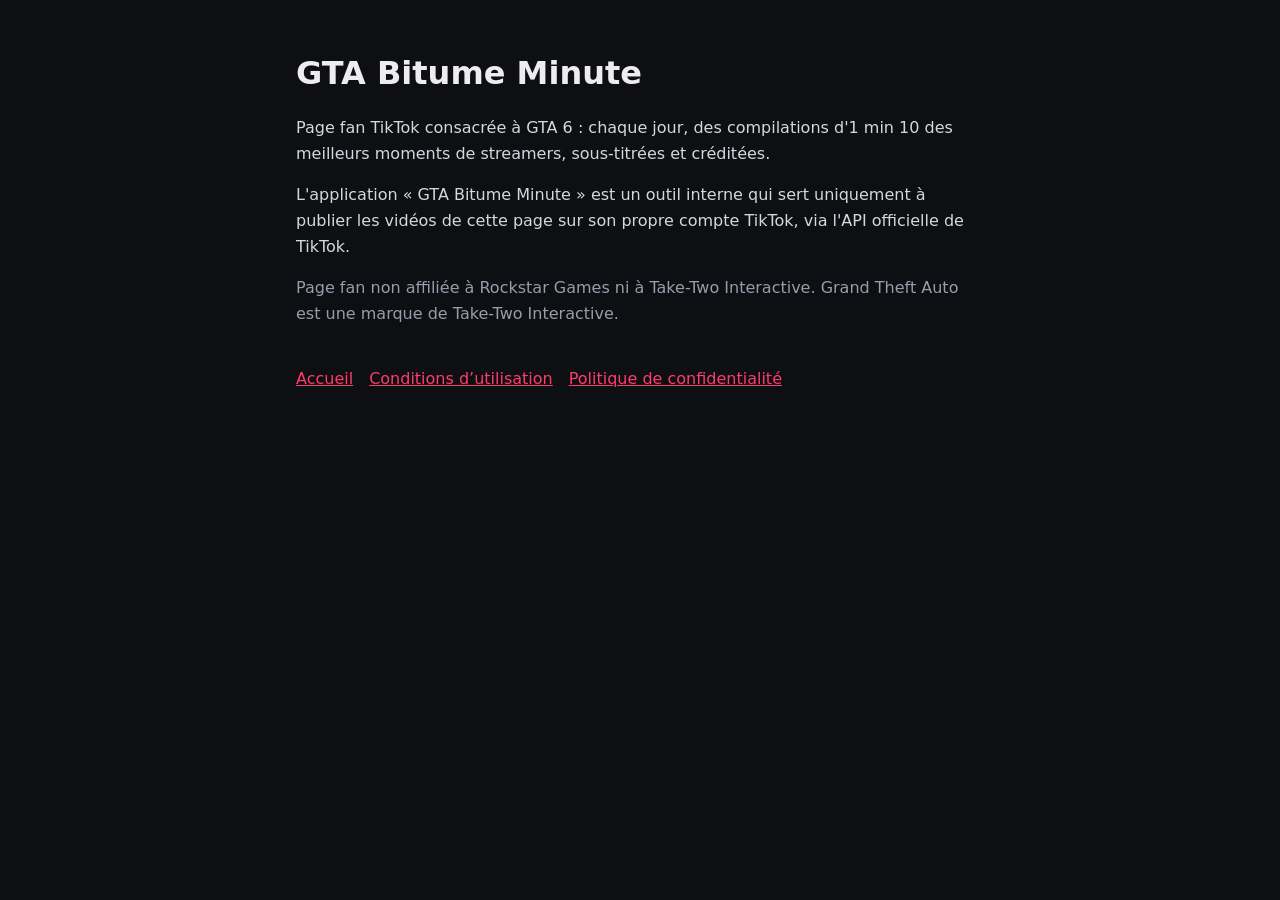
<file: index.html>
<!doctype html><html lang="fr"><head><meta charset="utf-8"><meta name="viewport" content="width=device-width,initial-scale=1"><title>GTA Bitume Minute</title><link rel="stylesheet" href="style.css"></head>
<body><main><h1>GTA Bitume Minute</h1>
<p>Page fan TikTok consacrée à GTA 6 : chaque jour, des compilations d'1 min 10 des meilleurs moments de streamers, sous-titrées et créditées.</p>
<p>L'application « GTA Bitume Minute » est un outil interne qui sert uniquement à publier les vidéos de cette page sur son propre compte TikTok, via l'API officielle de TikTok.</p>
<p class="muted">Page fan non affiliée à Rockstar Games ni à Take-Two Interactive. Grand Theft Auto est une marque de Take-Two Interactive.</p>
<nav><a href="index.html">Accueil</a><a href="conditions.html">Conditions d’utilisation</a><a href="confidentialite.html">Politique de confidentialité</a></nav></main></body></html>
</file>
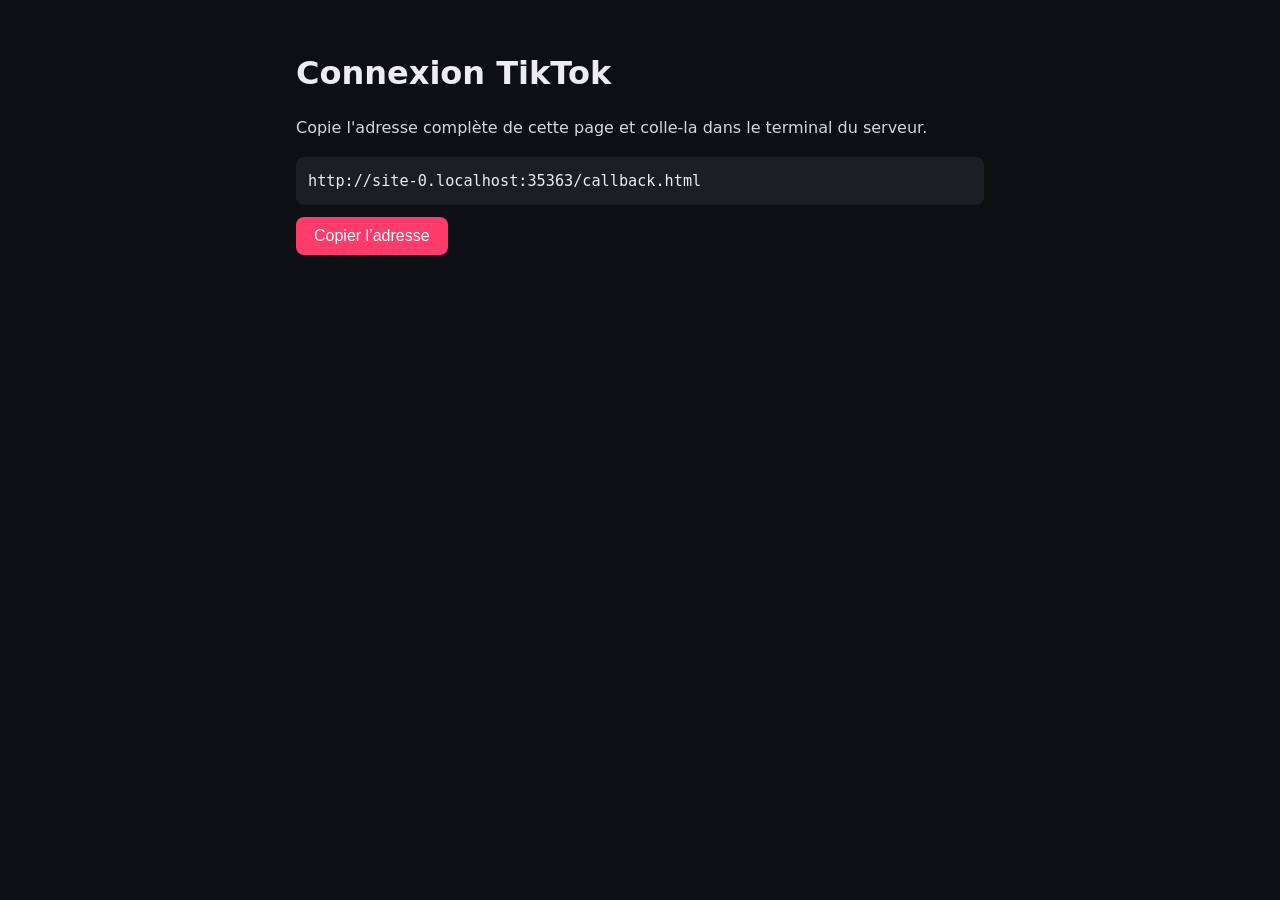
<file: callback.html>
<!doctype html><html lang="fr"><head><meta charset="utf-8"><meta name="viewport" content="width=device-width,initial-scale=1"><title>Connexion TikTok</title><link rel="stylesheet" href="style.css"></head>
<body><main><h1>Connexion TikTok</h1>
<p id="msg">Copie l'adresse complète de cette page et colle-la dans le terminal du serveur.</p>
<code id="url"></code><button id="copier">Copier l’adresse</button>
<script>
const u=location.href;document.getElementById('url').textContent=u;
const p=new URLSearchParams(location.search);
if(p.get('error')){document.getElementById('msg').textContent='TikTok a refusé la connexion : '+p.get('error_description')}
document.getElementById('copier').onclick=()=>navigator.clipboard.writeText(u).then(()=>{document.getElementById('copier').textContent='Copié ✓'});
</script></main></body></html>
</file>
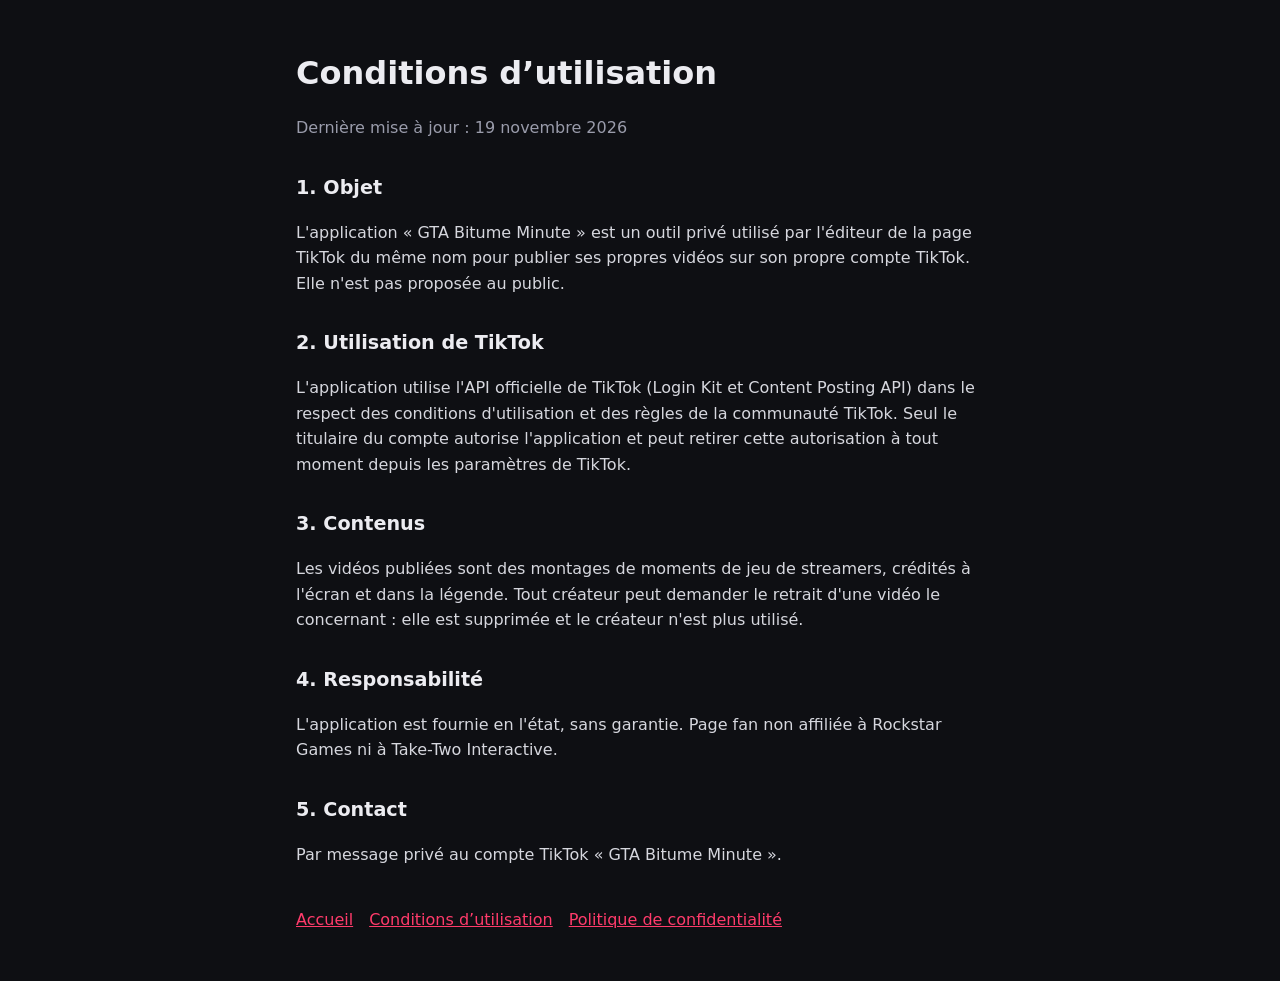
<file: conditions.html>
<!doctype html><html lang="fr"><head><meta charset="utf-8"><meta name="viewport" content="width=device-width,initial-scale=1"><title>Conditions d’utilisation</title><link rel="stylesheet" href="style.css"></head>
<body><main><h1>Conditions d’utilisation</h1><p class="muted">Dernière mise à jour : 19 novembre 2026</p>
<h2>1. Objet</h2><p>L'application « GTA Bitume Minute » est un outil privé utilisé par l'éditeur de la page TikTok du même nom pour publier ses propres vidéos sur son propre compte TikTok. Elle n'est pas proposée au public.</p>
<h2>2. Utilisation de TikTok</h2><p>L'application utilise l'API officielle de TikTok (Login Kit et Content Posting API) dans le respect des conditions d'utilisation et des règles de la communauté TikTok. Seul le titulaire du compte autorise l'application et peut retirer cette autorisation à tout moment depuis les paramètres de TikTok.</p>
<h2>3. Contenus</h2><p>Les vidéos publiées sont des montages de moments de jeu de streamers, crédités à l'écran et dans la légende. Tout créateur peut demander le retrait d'une vidéo le concernant : elle est supprimée et le créateur n'est plus utilisé.</p>
<h2>4. Responsabilité</h2><p>L'application est fournie en l'état, sans garantie. Page fan non affiliée à Rockstar Games ni à Take-Two Interactive.</p>
<h2>5. Contact</h2><p>Par message privé au compte TikTok « GTA Bitume Minute ».</p>
<nav><a href="index.html">Accueil</a><a href="conditions.html">Conditions d’utilisation</a><a href="confidentialite.html">Politique de confidentialité</a></nav></main></body></html>
</file>
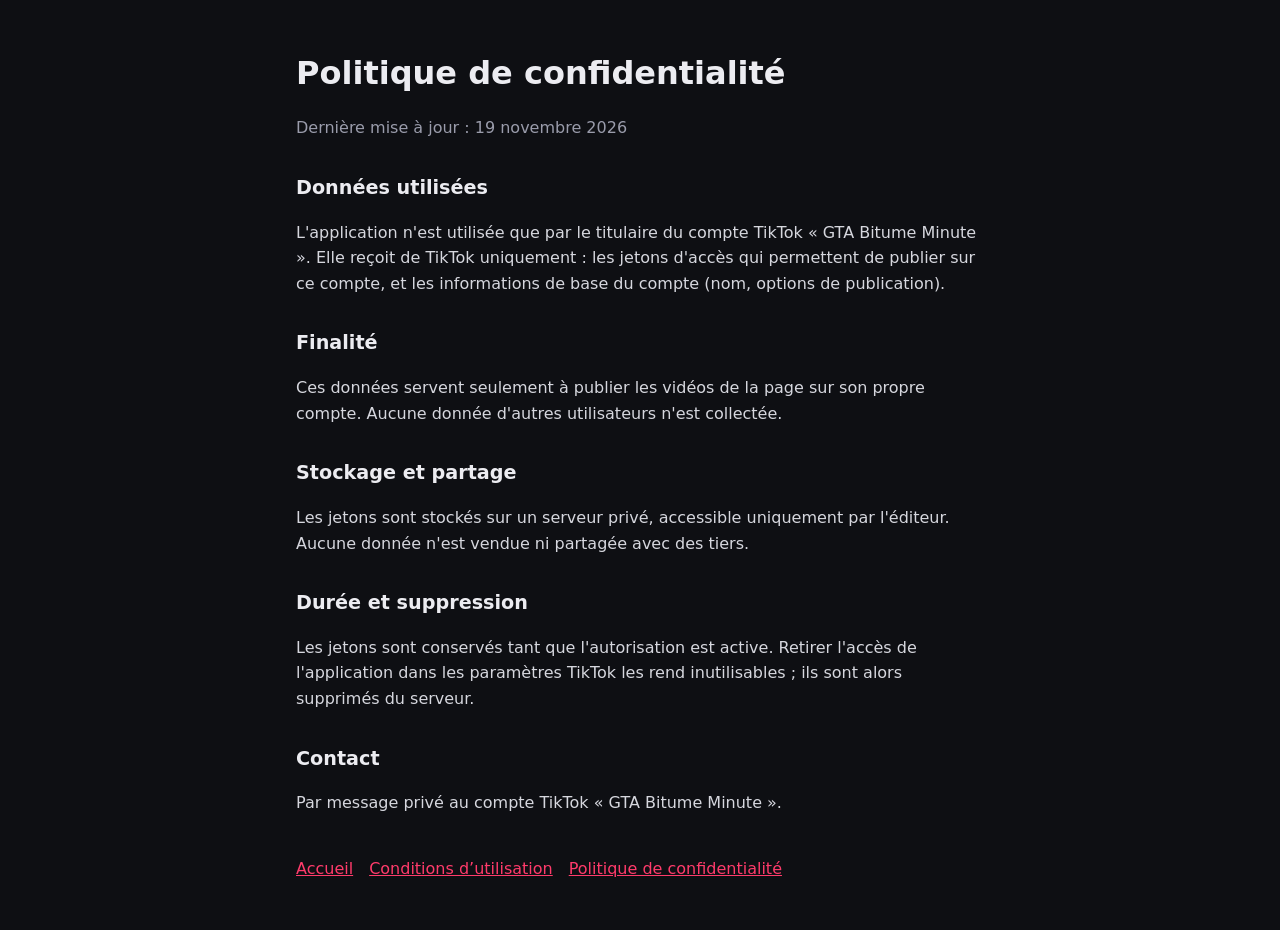
<file: confidentialite.html>
<!doctype html><html lang="fr"><head><meta charset="utf-8"><meta name="viewport" content="width=device-width,initial-scale=1"><title>Politique de confidentialité</title><link rel="stylesheet" href="style.css"></head>
<body><main><h1>Politique de confidentialité</h1><p class="muted">Dernière mise à jour : 19 novembre 2026</p>
<h2>Données utilisées</h2><p>L'application n'est utilisée que par le titulaire du compte TikTok « GTA Bitume Minute ». Elle reçoit de TikTok uniquement : les jetons d'accès qui permettent de publier sur ce compte, et les informations de base du compte (nom, options de publication).</p>
<h2>Finalité</h2><p>Ces données servent seulement à publier les vidéos de la page sur son propre compte. Aucune donnée d'autres utilisateurs n'est collectée.</p>
<h2>Stockage et partage</h2><p>Les jetons sont stockés sur un serveur privé, accessible uniquement par l'éditeur. Aucune donnée n'est vendue ni partagée avec des tiers.</p>
<h2>Durée et suppression</h2><p>Les jetons sont conservés tant que l'autorisation est active. Retirer l'accès de l'application dans les paramètres TikTok les rend inutilisables ; ils sont alors supprimés du serveur.</p>
<h2>Contact</h2><p>Par message privé au compte TikTok « GTA Bitume Minute ».</p>
<nav><a href="index.html">Accueil</a><a href="conditions.html">Conditions d’utilisation</a><a href="confidentialite.html">Politique de confidentialité</a></nav></main></body></html>
</file>
<file: style.css>
:root{--bg:#0e0f13;--fg:#ececf1;--muted:#9a9cab;--accent:#ff3b6b}
*{box-sizing:border-box}body{margin:0;background:var(--bg);color:var(--fg);font:16px/1.6 system-ui,-apple-system,Segoe UI,Roboto,sans-serif}
main{max-width:720px;margin:0 auto;padding:48px 16px}h1{font-size:2rem;margin:0 0 8px}h2{margin-top:32px;font-size:1.2rem}
a{color:var(--accent)}p,li{color:#d6d7de}.muted{color:var(--muted)}nav{display:flex;gap:16px;margin-top:40px;flex-wrap:wrap}
code{background:#1c1e26;padding:12px;border-radius:8px;display:block;word-break:break-all;font-size:.95rem}
button{margin-top:12px;background:var(--accent);color:#fff;border:0;border-radius:8px;padding:10px 18px;font-size:1rem;cursor:pointer}
</file>
